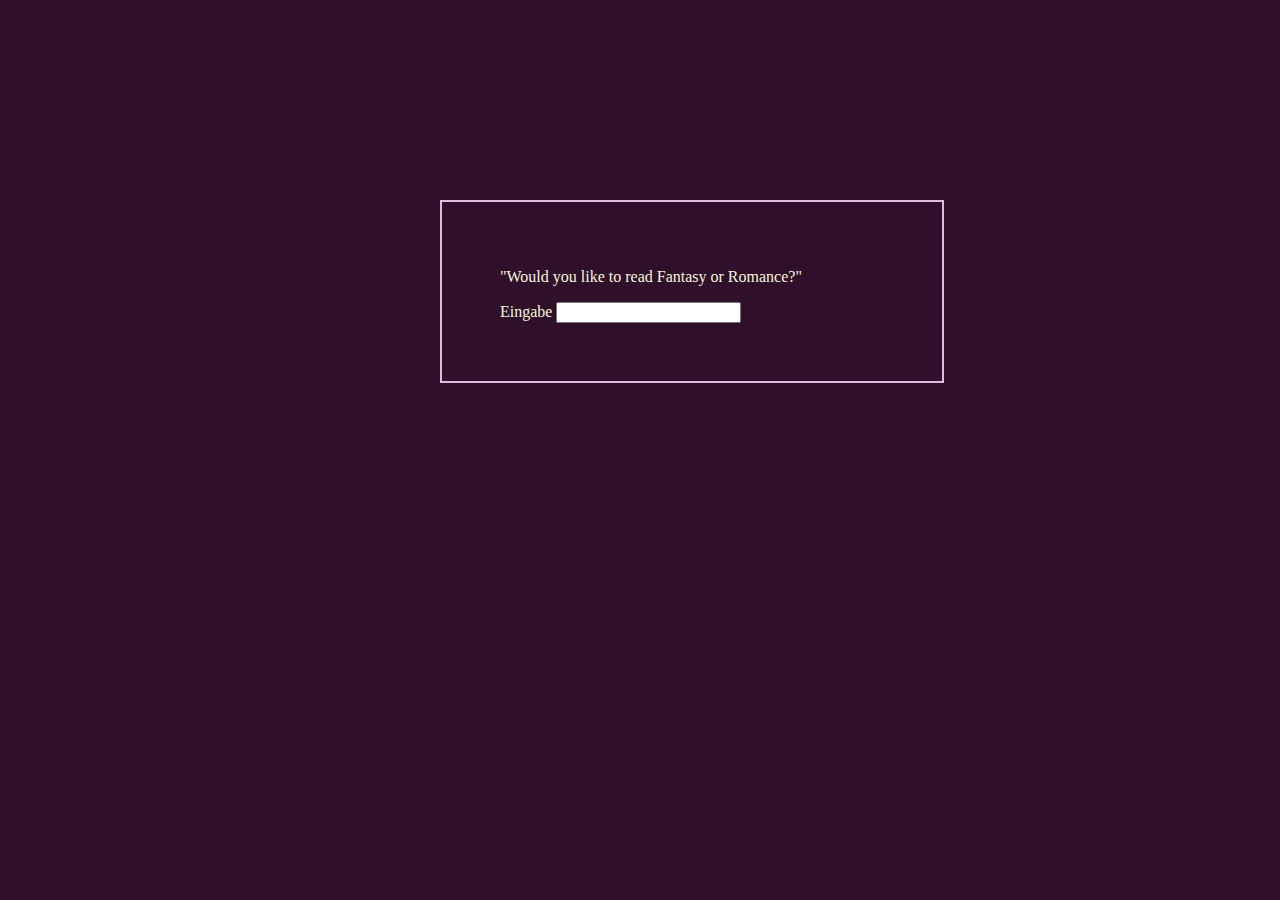
<file: Aufagbe6/index.html>
<!DOCTYPE html>
<html lang="en">
<head>
    <meta charset="UTF-8">
    <meta name="viewport" content="width=device-width, initial-scale=1.0">
    <title>Document</title>
    <script defer src="script.js"></script>
    <link rel="stylesheet" href="style.css">
</head>
<body>
    <p id="output">"Would you like to read Fantasy or Romance?"</p>
    <div class="inputForm">
        <label for="name" class="inputForm_label>">Eingabe</label>
        <input type="input" class="inputForm_field" />
    </div>
</body>
</html>
</file>
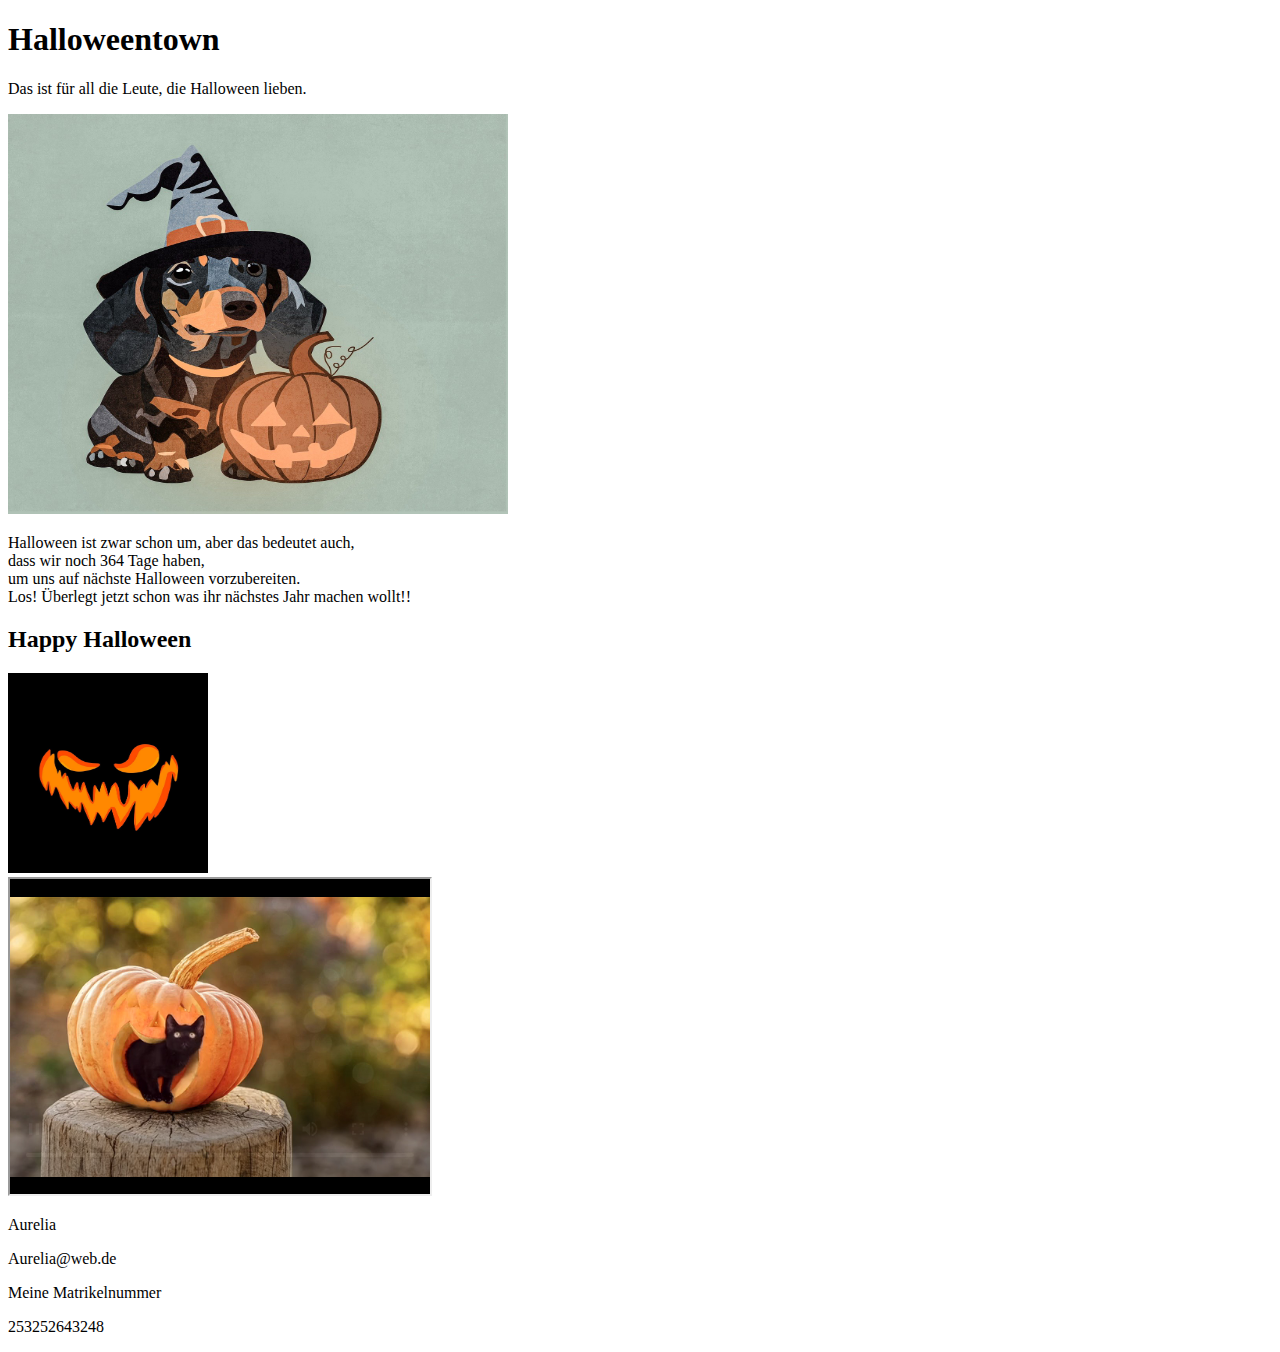
<file: Aufgabe1/Index.html>
<!DOCTYPE html>
<html lang="en">
<nav>

</nav>
<head>
    <meta charset="UTF-8">
    <meta name="viewport" content="width=device-width, initial-scale=1.0">
    <title>Document</title>
</head>
<body>
 <h1>Halloweentown</h1>   
 <p>Das ist für all die Leute, die Halloween lieben.</p>
 <img src="/dachshund-8285220_1280.jpg" alt=“Halloweenhund“ style="width: 500px;height: 400px;"> 
 <p>Halloween ist zwar schon um, aber das bedeutet auch,<br>
    dass wir noch 364 Tage haben,<br>
    um uns auf nächste Halloween vorzubereiten.<br>
    Los! Überlegt jetzt schon was ihr nächstes Jahr machen wollt!!</p>
<h2>Happy Halloween</h2>
<img src="/pumpkin-8329917_1280.jpg" alt="Kürbis" style="width: 200px;height: 200px;"> <br>
<iframe width="420" height="315"
src="/cat_-_51358 (360p).mp4">
 </iframe>
</body>
<footer>
    <p>Aurelia</p>
    <p>Aurelia@web.de</p>
    <p>Meine Matrikelnummer</p>
    <p>253252643248</p>
</footer>
</html>
</file>
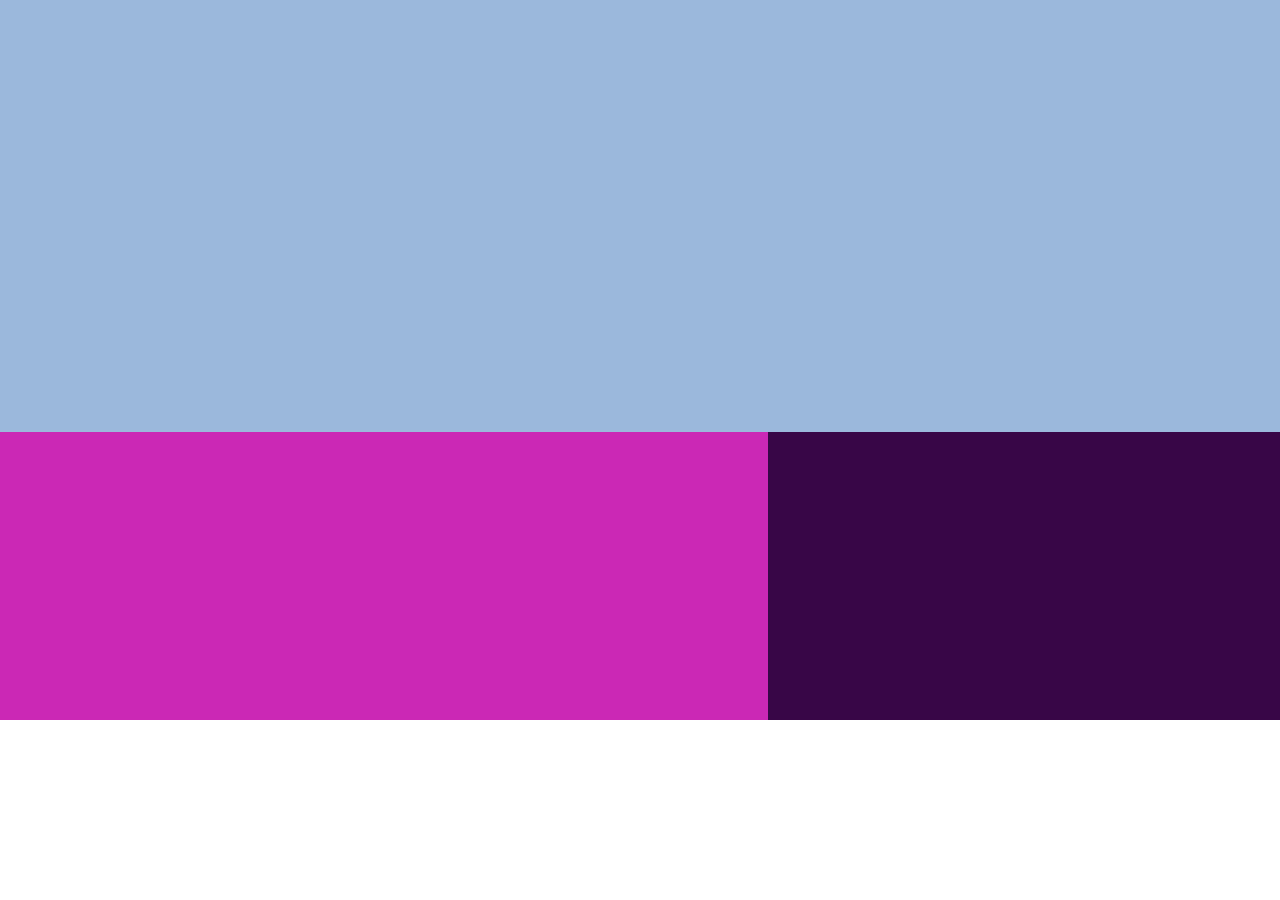
<file: Augabe3/index.html>
<!DOCTYPE html>
<html lang="en">
<head>
    <meta charset="UTF-8">
    <meta name="viewport" content="width=device-width, initial-scale=1.0">
    <link rel="stylesheet" href="style.css">
    <title>Document</title>
</head>
<body>
    <div class="parent">
        <div class="div1"></div>
        <div class="div2"></div>
        <div class="div3"></div>
        <!-- <img src="./Bilder/Santa.jpg"> -->
    </div>
</body>
</html>
</file>
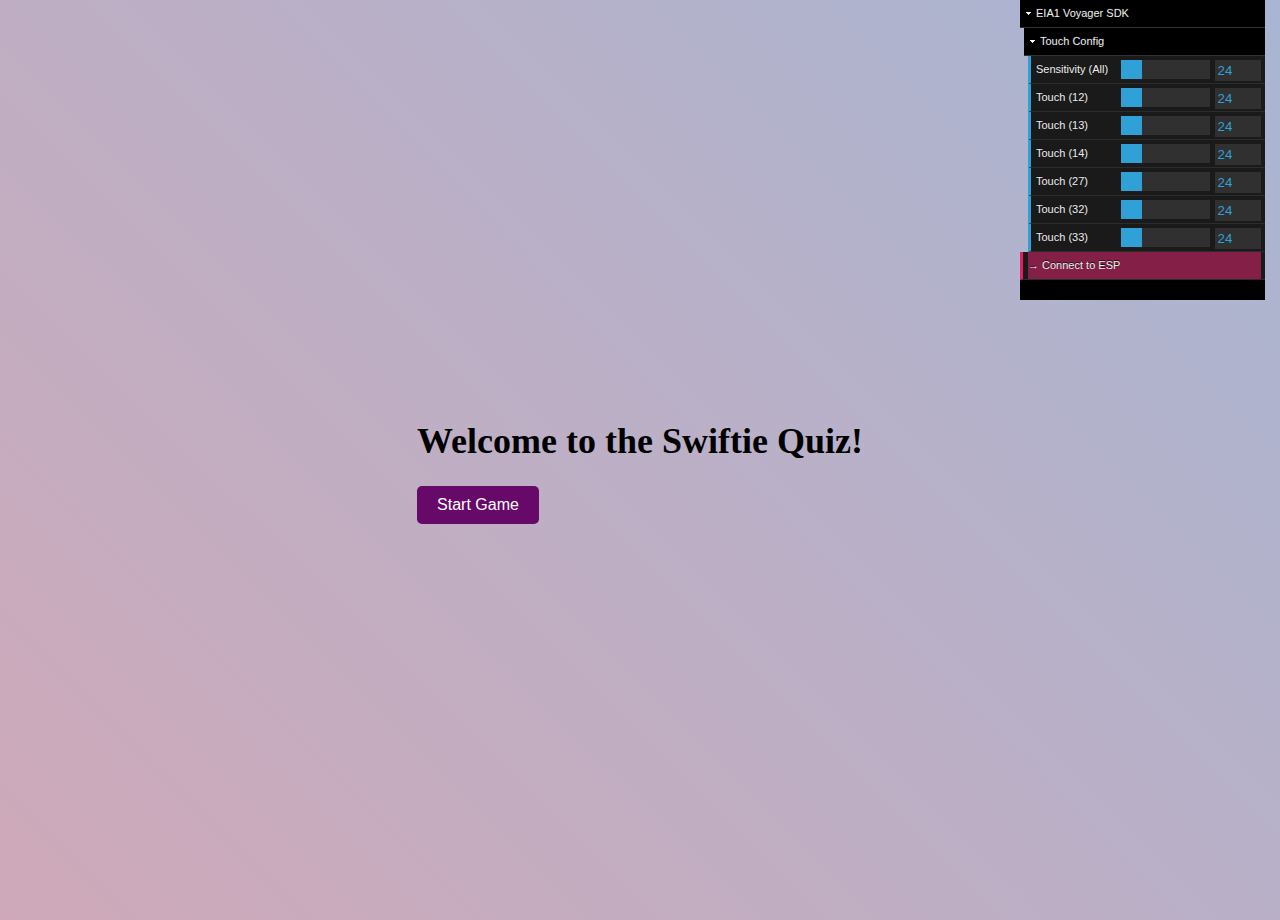
<file: Endabgabe/index.html>
<!DOCTYPE html>
<html lang="en">
<head>
    <meta charset="UTF-8">
    <meta name="viewport" content="width=device-width, initial-scale=1.0">
    <link rel="stylesheet" href="style.css">
    <script src="./dat.gui.min.js" defer></script>
    <script src="./eia1_voyager_sdk.min.js" defer></script>
    <title>Taylor Swift Quiz</title>
    <script defer src="script.js"></script>
</head>
<body>
    
<div class="intro">
    <h1>Welcome to the Swiftie Quiz!</h1>
    <button id="startButton">Start Game</button>
</div>

<div class="quiz-container">
    <div id="timer" class="timer">Time Remaining: 20 seconds</div>
    <h1>Swifties Quiz</h1>

    <div id="quiz">
        <div class="question" id="question"></div>
        <div class="options" id="options"></div>
    </div>

    <div id="result">
        <h2>Your Result</h2>
        <p id="score"></p>
    </div>
    
   
    <div class="options"></div>
    
</div>

</body>
</html>
</file>
<file: Aufagbe6/style.css>
html{
    background-color: rgb(47, 15, 42);
    color: beige;
    position: relative;
    top: 200px;
    left: calc((100% - 400px)/2);
    width: 400px;
    border: 2px solid rgb(224, 187, 224);
    padding: 50px


}
</file>
<file: Augabe3/style.css>
body {
    padding: 0;
    margin: 0;
}
    .parent {
        display: grid;
        grid-template-columns: repeat(5, 86px);
        grid-template-rows: repeat(5, 186px);
        grid-column-gap: 0px;
        grid-row-gap: 0px;
        }
        .div1 { 
            background-color: rgb(155, 184, 220);
            grid-area: 1 / 1 / 3 / 6; 
        }

        .div2 { 
            background-color: rgb(203, 40, 181);
            grid-area: 3 / 1 / 4 / 6; 
        }
        .div3 { 
            background-color: rgb(56, 6, 71);
            grid-area: 4 / 1 / 6 / 6; 
        }
        


@media screen and (min-width: 430px){
    .parent {
        display: grid;
        grid-template-columns: repeat(5, 256px);
        grid-template-rows: repeat(5, 144px);
        grid-column-gap: 0px;
        grid-row-gap: 0px;
    }
    .div1 {
        background-color: rgb(155, 184, 220);
        grid-area: 1 / 1 / 4 / 8;
    }
    
    .div2 {
        background-color: rgb(203, 40, 181);
        grid-area: 4 / 1 / 8 / 4;
    }
    
    .div3 {
        background-color: rgb(56, 6, 71);
        grid-area: 4 / 4 / 8 / 8;
        }
    }
</file>
<file: Endabgabe/style.css>
body {
    font-family: 'Times New Roman', Times, serif, sans-serif;
    margin: 10px;
    font-size: 18px;
    padding: 0px;
    display: flex;
    align-items: center;
    justify-content: center;
    height: 100vh;
    background: linear-gradient(45deg, #ff9999, #66ccff);
    background-size: 400% 400%;
    animation: gradientAnimation 15s infinite alternate;
}

.quiz-container {
    max-width: 600px;
    margin: 20px auto;
    background-color: #fbe1f0;
    padding: 20px;
    border-radius: 10px;
    
}

.option {
    cursor: pointer;
    padding: 10px;
    border: 1px solid #ccc;
    border-radius: 5px;
}

#result {
    display: none;
    margin-top: 20px;
}

#score {
    font-size: 20px;
    color: #333;
}

@keyframes gradientAnimation {
    0% {
        background-position: 0% 0%;
    }
    100% {
        background-position: 100% 100%;
    }
}

.option:hover {
    background-color: pink;
    color: white; 
    cursor: pointer; 
}

#startButton {
    background-color: #670968;
    color: white;
    padding: 10px 20px;
    font-size: 16px;
    cursor: pointer;
    border: none;
    border-radius: 5px;
}

#startButton:hover {
    background-color: #9d45a0;
}
</file>
